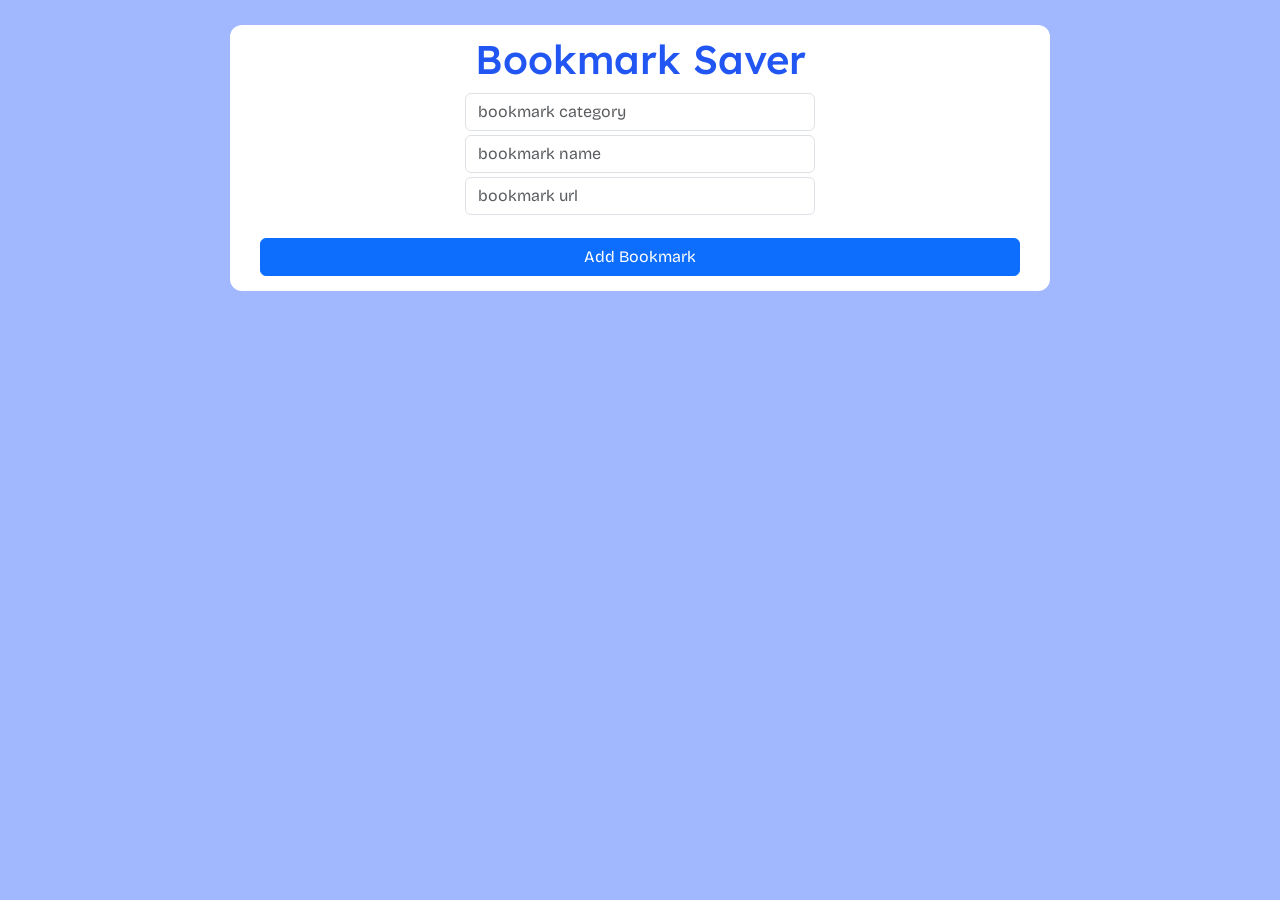
<file: bookmark-saver/index.html>
<!DOCTYPE html>
<html lang="pt-BR">
<head>
    <meta charset="UTF-8">
    <meta name="viewport" content="width=device-width, initial-scale=1.0">
    <link rel="preconnect" href="https://fonts.googleapis.com">
    <link rel="preconnect" href="https://fonts.gstatic.com" crossorigin>
    <link href="https://fonts.googleapis.com/css2?family=Archivo:ital,wght@0,100..900;1,100..900&family=Bricolage+Grotesque:opsz,wght@12..96,200..800&family=DM+Sans:ital,opsz,wght@0,9..40,100..1000;1,9..40,100..1000&family=JetBrains+Mono:ital,wght@0,100..800;1,100..800&family=Lexend:wght@100..900&family=Manrope:wght@200..800&family=Outfit:wght@100..900&family=Space+Grotesk:wght@300..700&family=Tilt+Warp&display=swap" rel="stylesheet">
    <link href="https://cdn.jsdelivr.net/npm/bootstrap@5.3.8/dist/css/bootstrap.min.css" rel="stylesheet" integrity="sha384-sRIl4kxILFvY47J16cr9ZwB07vP4J8+LH7qKQnuqkuIAvNWLzeN8tE5YBujZqJLB" crossorigin="anonymous">
    <link rel="stylesheet" href="styles/style.css">
    <title>Bookmark Saver</title>
</head>
<body>
    <main>
        <h1>Bookmark Saver</h1>

        <section class="input mb-3">
            <input type="text" class="form-control" name="category" id="category" placeholder="bookmark category">
            <input type="text" class="form-control" name="bookmark" id="bookmark" placeholder="bookmark name">
            <input type="url" class="form-control" name="url" id="url" placeholder="bookmark url">
        </section>

        <section class="button">
            <button class="add btn btn-primary">Add Bookmark</button>
        </section>

        <section class="bookmarks">
            <!-- Bookmarks -->
        </section>
    </main>

    <script src="scripts/script.js"></script>
    <script src="https://cdn.jsdelivr.net/npm/bootstrap@5.3.8/dist/js/bootstrap.bundle.min.js" integrity="sha384-FKyoEForCGlyvwx9Hj09JcYn3nv7wiPVlz7YYwJrWVcXK/BmnVDxM+D2scQbITxI" crossorigin="anonymous"></script>
</body>
</html>
</file>
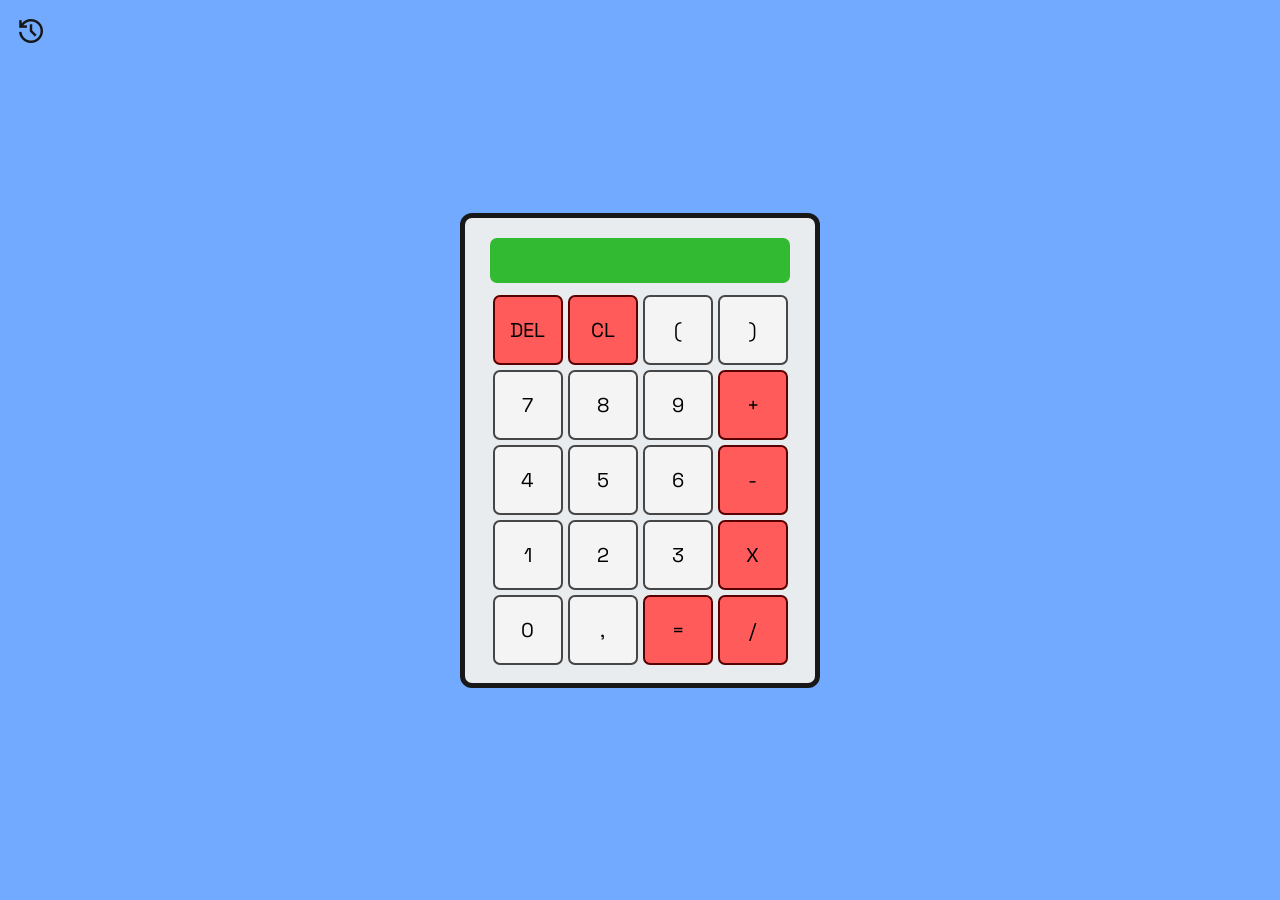
<file: calculadora/index.html>
<!DOCTYPE html>
<html lang="pt-BR">
<head>
    <meta charset="UTF-8">
    <meta name="viewport" content="width=device-width, initial-scale=1.0">
    <link rel="preconnect" href="https://fonts.googleapis.com">
    <link rel="preconnect" href="https://fonts.gstatic.com" crossorigin>
    <link href="https://fonts.googleapis.com/css2?family=Archivo:ital,wght@0,100..900;1,100..900&family=Bricolage+Grotesque:opsz,wght@12..96,200..800&family=DM+Sans:ital,opsz,wght@0,9..40,100..1000;1,9..40,100..1000&family=JetBrains+Mono:ital,wght@0,100..800;1,100..800&family=Lexend:wght@100..900&family=Manrope:wght@200..800&family=Outfit:wght@100..900&family=Space+Grotesk:wght@300..700&family=Tilt+Warp&display=swap" rel="stylesheet">
    <link href="https://fonts.googleapis.com/css2?family=Material+Symbols+Outlined" rel="stylesheet" />
    <link href="https://cdn.jsdelivr.net/npm/bootstrap@5.3.8/dist/css/bootstrap.min.css" rel="stylesheet" integrity="sha384-sRIl4kxILFvY47J16cr9ZwB07vP4J8+LH7qKQnuqkuIAvNWLzeN8tE5YBujZqJLB" crossorigin="anonymous">
    <link rel="stylesheet" href="styles/style.css">
    <title>Calculadora</title>
</head>
<body>
    <main>
        <div class="history">
            <span class="material-symbols-outlined">history</span>

            <div id="calcs" class="hidden">
                <button class="btn btn-link">Clear</button>
                <!-- calcs -->
            </div>
        </div>

        <section>
            <article class="calculadora">
                <section class="btns">
                    <section class="result"><span></span></section>
                    <button onclick="del()" class="btn-special">DEL</button>
                    <button onclick="cl()" class="btn-special">CL</button>
                    <button onclick="addChar('(')">(</button>
                    <button onclick="addChar(')')">)</button>
                    <button onclick="addChar(7)">7</button>
                    <button onclick="addChar(8)">8</button>
                    <button onclick="addChar(9)">9</button>
                    <button onclick="addChar('+')" class="btn-special">+</button>
                    <button onclick="addChar(4)">4</button>
                    <button onclick="addChar(5)">5</button>
                    <button onclick="addChar(6)">6</button>
                    <button onclick="addChar('-')" class="btn-special">-</button>
                    <button onclick="addChar(1)">1</button>
                    <button onclick="addChar(2)">2</button>
                    <button onclick="addChar(3)">3</button>
                    <button onclick="addChar('*')" class="btn-special">X</button>
                    <button onclick="addChar(0)">0</button>
                    <button onclick="addChar('.')">,</button>
                    <button onclick="getResult()" class="btn-special">=</button>
                    <button onclick="addChar('/')" class="btn-special">/</button>
                </section>
            </article>
        </section>
    </main>

    <script src="scripts/script.js"></script>
    <script src="https://cdn.jsdelivr.net/npm/bootstrap@5.3.8/dist/js/bootstrap.bundle.min.js" integrity="sha384-FKyoEForCGlyvwx9Hj09JcYn3nv7wiPVlz7YYwJrWVcXK/BmnVDxM+D2scQbITxI" crossorigin="anonymous"></script>

</body>
</html>
</file>
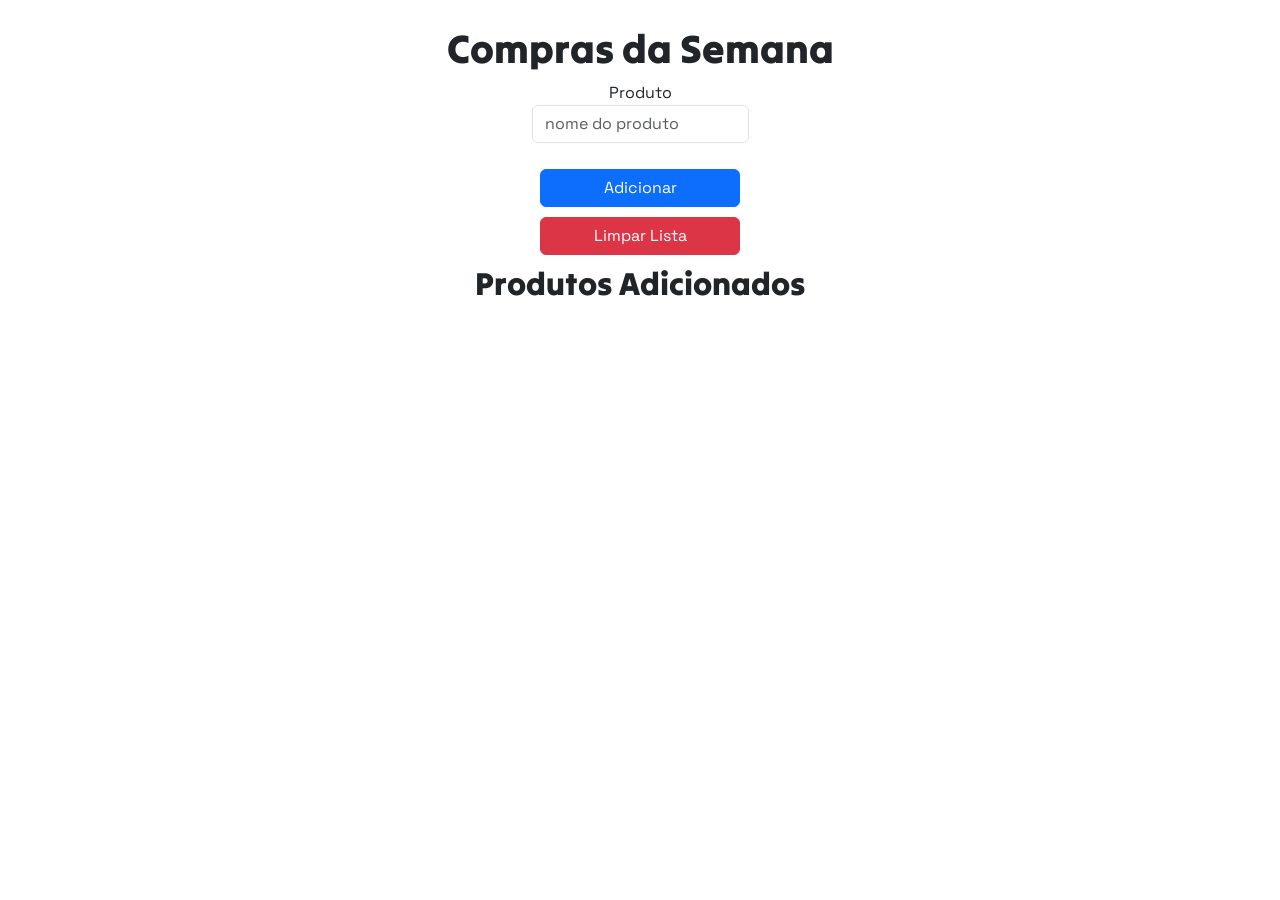
<file: compras-da-semana/index.html>
<!DOCTYPE html>
<html lang="pt-BR">

<head>
    <meta charset="UTF-8">
    <meta name="viewport" content="width=device-width, initial-scale=1.0">
    <link href="https://cdn.jsdelivr.net/npm/bootstrap@5.3.8/dist/css/bootstrap.min.css" rel="stylesheet"
        integrity="sha384-sRIl4kxILFvY47J16cr9ZwB07vP4J8+LH7qKQnuqkuIAvNWLzeN8tE5YBujZqJLB" crossorigin="anonymous">
    <link href="https://fonts.googleapis.com/css2?family=Material+Symbols+Outlined" rel="stylesheet" />
    <link rel="preconnect" href="https://fonts.googleapis.com">
    <link rel="preconnect" href="https://fonts.gstatic.com" crossorigin>
    <link
        href="https://fonts.googleapis.com/css2?family=Archivo:ital,wght@0,100..900;1,100..900&family=Bricolage+Grotesque:opsz,wght@12..96,200..800&family=DM+Sans:ital,opsz,wght@0,9..40,100..1000;1,9..40,100..1000&family=JetBrains+Mono:ital,wght@0,100..800;1,100..800&family=Lexend:wght@100..900&family=Manrope:wght@200..800&family=Outfit:wght@100..900&family=Space+Grotesk:wght@300..700&family=Tilt+Warp&display=swap"
        rel="stylesheet">
    <link rel="stylesheet" href="styles/style.css">
    <title>Compras da Semana</title>
</head>

<body>
    <main>
        <h1>Compras da Semana</h1>

        <section class="data">
            <div class="input mb-3">
                <label for="product">Produto</label>
                <input type="text" class="form-control" name="product" id="product" placeholder="nome do produto">
            </div>

            <div class="btns">
                <button type="button" class="btn btn-primary add">Adicionar</button>
                <button type="button" class="btn btn-danger clear">Limpar Lista</button>
            </div>
        </section>

        <section class="results">
            <h2>Produtos Adicionados</h2>

            <ul class="products">
                <!-- produtos -->
            </ul>
        </section>
    </main>

    <script src="scripts/script.js"></script>
    <script src="https://cdn.jsdelivr.net/npm/bootstrap@5.3.8/dist/js/bootstrap.bundle.min.js"
        integrity="sha384-FKyoEForCGlyvwx9Hj09JcYn3nv7wiPVlz7YYwJrWVcXK/BmnVDxM+D2scQbITxI"
        crossorigin="anonymous"></script>
</body>

</html>
</file>
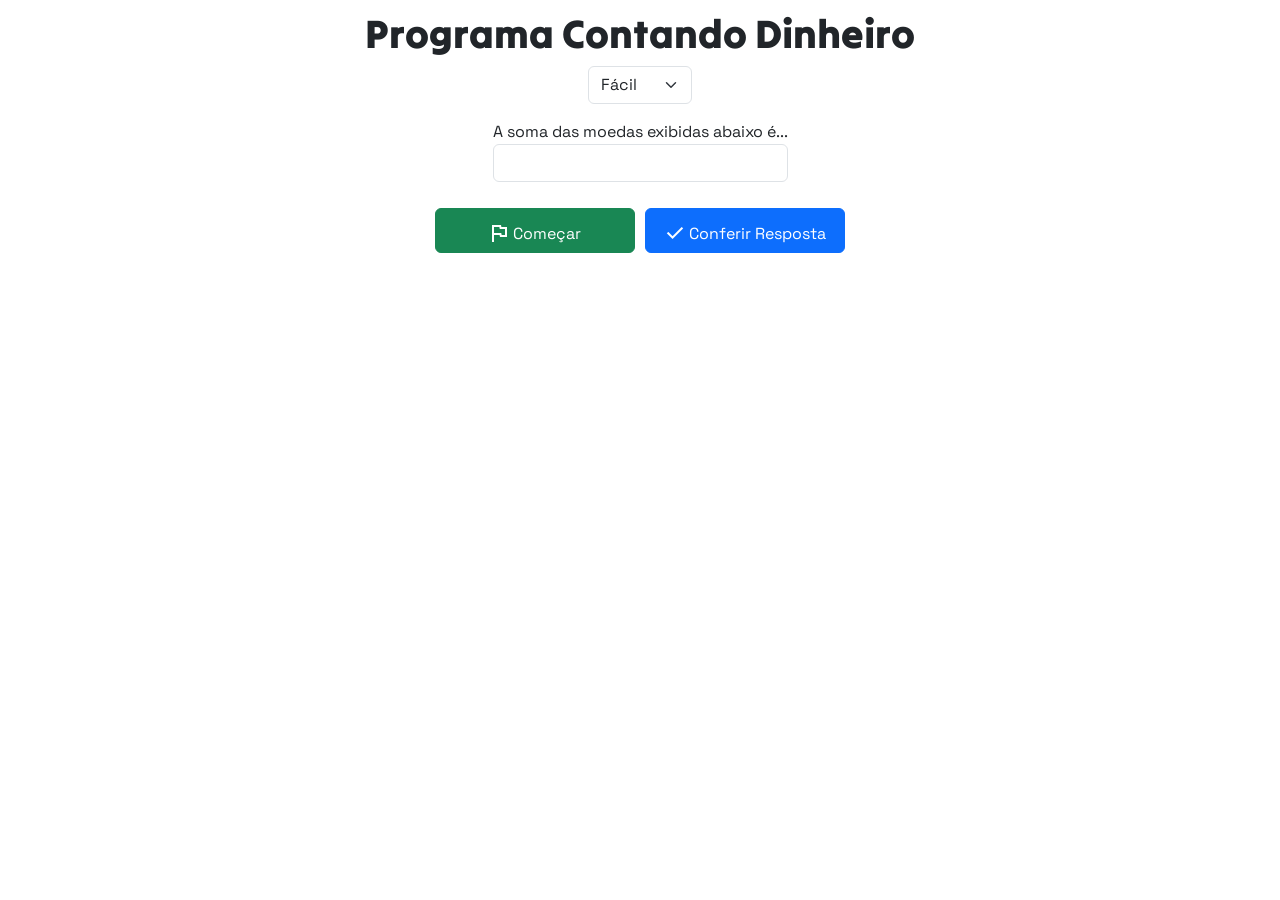
<file: contando-dinheiro/index.html>
<!DOCTYPE html>
<html lang="pt-BR">
<head>
    <meta charset="UTF-8">
    <meta name="viewport" content="width=device-width, initial-scale=1.0">
    <link href="https://cdn.jsdelivr.net/npm/bootstrap@5.3.8/dist/css/bootstrap.min.css" rel="stylesheet" integrity="sha384-sRIl4kxILFvY47J16cr9ZwB07vP4J8+LH7qKQnuqkuIAvNWLzeN8tE5YBujZqJLB" crossorigin="anonymous">
    <link href="https://fonts.googleapis.com/css2?family=Material+Symbols+Outlined" rel="stylesheet" />
    <link rel="preconnect" href="https://fonts.googleapis.com">
    <link rel="preconnect" href="https://fonts.gstatic.com" crossorigin>
    <link href="https://fonts.googleapis.com/css2?family=Archivo:ital,wght@0,100..900;1,100..900&family=Bricolage+Grotesque:opsz,wght@12..96,200..800&family=DM+Sans:ital,opsz,wght@0,9..40,100..1000;1,9..40,100..1000&family=JetBrains+Mono:ital,wght@0,100..800;1,100..800&family=Lexend:wght@100..900&family=Manrope:wght@200..800&family=Outfit:wght@100..900&family=Space+Grotesk:wght@300..700&family=Tilt+Warp&display=swap" rel="stylesheet">
    <link href="https://fonts.googleapis.com/css2?family=Material+Symbols+Outlined" rel="stylesheet"/>
    <link rel="stylesheet" href="styles/style.css">
    <title>Programa Contando Dinheiro</title>
</head>
<body>
    <main>
        <h1>Programa Contando Dinheiro</h1>

        <section class="data">
            <div class="input mb-3">
                <select class="form-select" name="difficulty" id="difficulty">
                    <option value="easy">Fácil</option>
                    <option value="normal">Normal</option>
                    <option value="hard">Difícil</option>

                </select>
            </div>

            <div class="input mb-3">
                <label for="money">A soma das moedas exibidas abaixo é...</label>
                <input type="number" class="form-control" name="money" id="money">
            </div>

            <div class="btns">
                <button type="button" class="btn btn-success start"><span class="material-symbols-outlined">flag</span>Começar</button>
                <button type="button" class="btn btn-primary verify"><span class="material-symbols-outlined">check</span>Conferir Resposta</button>
            </div>
        </section>

        <section class="results">
            <!-- Results -->
        </section>
    </main>

    <script src="scripts/script.js"></script>
    <script src="https://cdn.jsdelivr.net/npm/bootstrap@5.3.8/dist/js/bootstrap.bundle.min.js" integrity="sha384-FKyoEForCGlyvwx9Hj09JcYn3nv7wiPVlz7YYwJrWVcXK/BmnVDxM+D2scQbITxI" crossorigin="anonymous"></script>
</body>
</html>
</file>
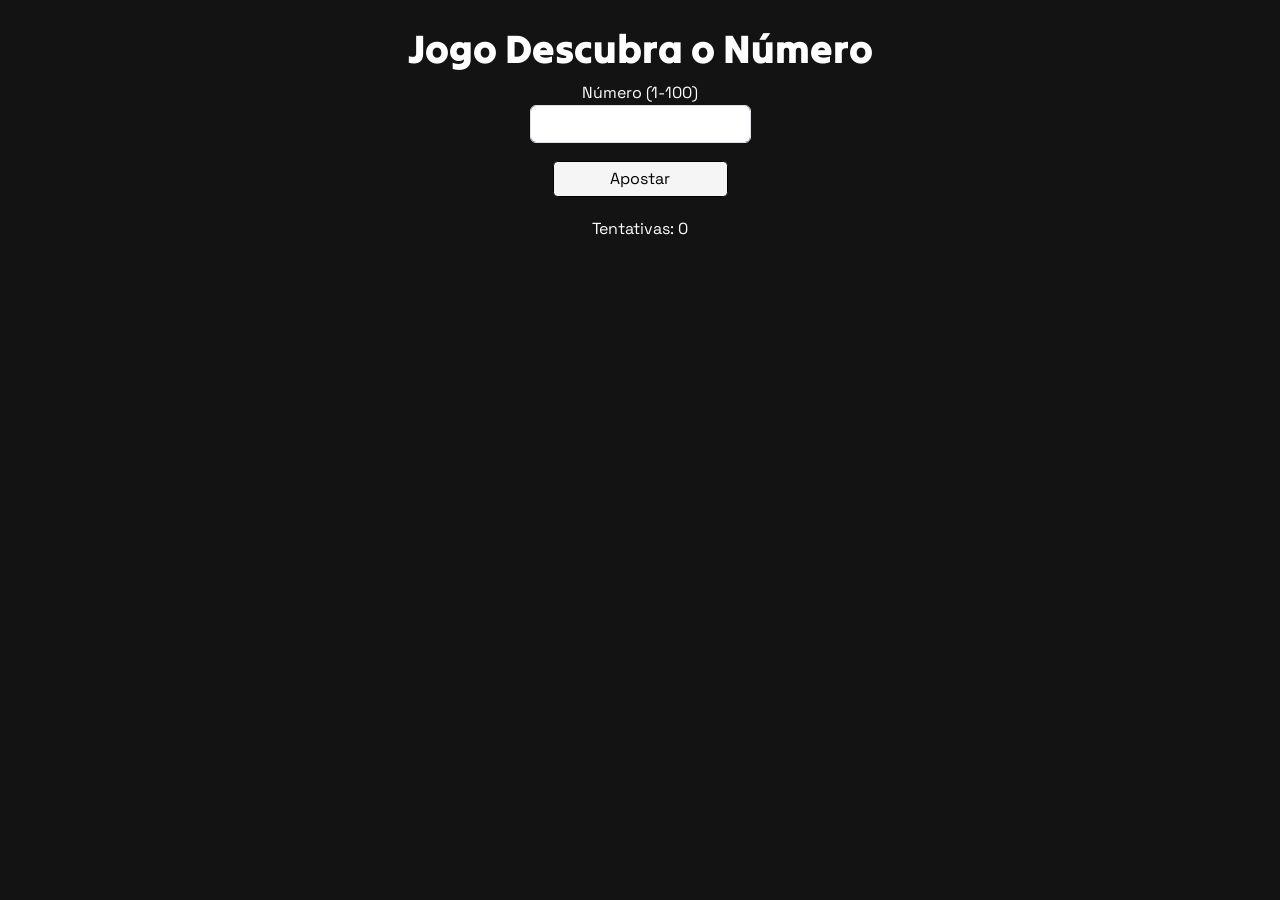
<file: descubra-numero/index.html>
<!DOCTYPE html>
<html lang="pt-BR">
<head>
    <meta charset="UTF-8">
    <meta name="viewport" content="width=device-width, initial-scale=1.0">
    <link rel="preconnect" href="https://fonts.googleapis.com">
    <link rel="preconnect" href="https://fonts.gstatic.com" crossorigin>
    <link href="https://fonts.googleapis.com/css2?family=Archivo:ital,wght@0,100..900;1,100..900&family=Bricolage+Grotesque:opsz,wght@12..96,200..800&family=DM+Sans:ital,opsz,wght@0,9..40,100..1000;1,9..40,100..1000&family=JetBrains+Mono:ital,wght@0,100..800;1,100..800&family=Lexend:wght@100..900&family=Manrope:wght@200..800&family=Outfit:wght@100..900&family=Space+Grotesk:wght@300..700&family=Tilt+Warp&display=swap" rel="stylesheet">
    <link href="https://cdn.jsdelivr.net/npm/bootstrap@5.3.8/dist/css/bootstrap.min.css" rel="stylesheet" integrity="sha384-sRIl4kxILFvY47J16cr9ZwB07vP4J8+LH7qKQnuqkuIAvNWLzeN8tE5YBujZqJLB" crossorigin="anonymous">
    <link rel="stylesheet" href="styles/style.css">
    <title>Jogo Descubra o Número</title>
</head>
<body>
    <main>
        <h1>Jogo Descubra o Número</h1>

        <section class="data">
            <form>
                <div class="mb-3">
                    <label for="number">Número (1-100)</label>
                    <input type="number" class="form-control" name="number" id="number">
                </div>

                <div>
                    <button class="bet">Apostar</button>
                    <button class="reset">Reiniciar</button>
                </div>
            </form>
        </section>

        <section class="results">
            <p class="attempts">Tentativas: 0</p>
        </section>

        <section class="feedback"><span></span></section>
    </main>

    <script src="scripts/script.js"></script>
    <script src="https://cdn.jsdelivr.net/npm/bootstrap@5.3.8/dist/js/bootstrap.bundle.min.js" integrity="sha384-FKyoEForCGlyvwx9Hj09JcYn3nv7wiPVlz7YYwJrWVcXK/BmnVDxM+D2scQbITxI" crossorigin="anonymous"></script>
</body>
</html>
</file>
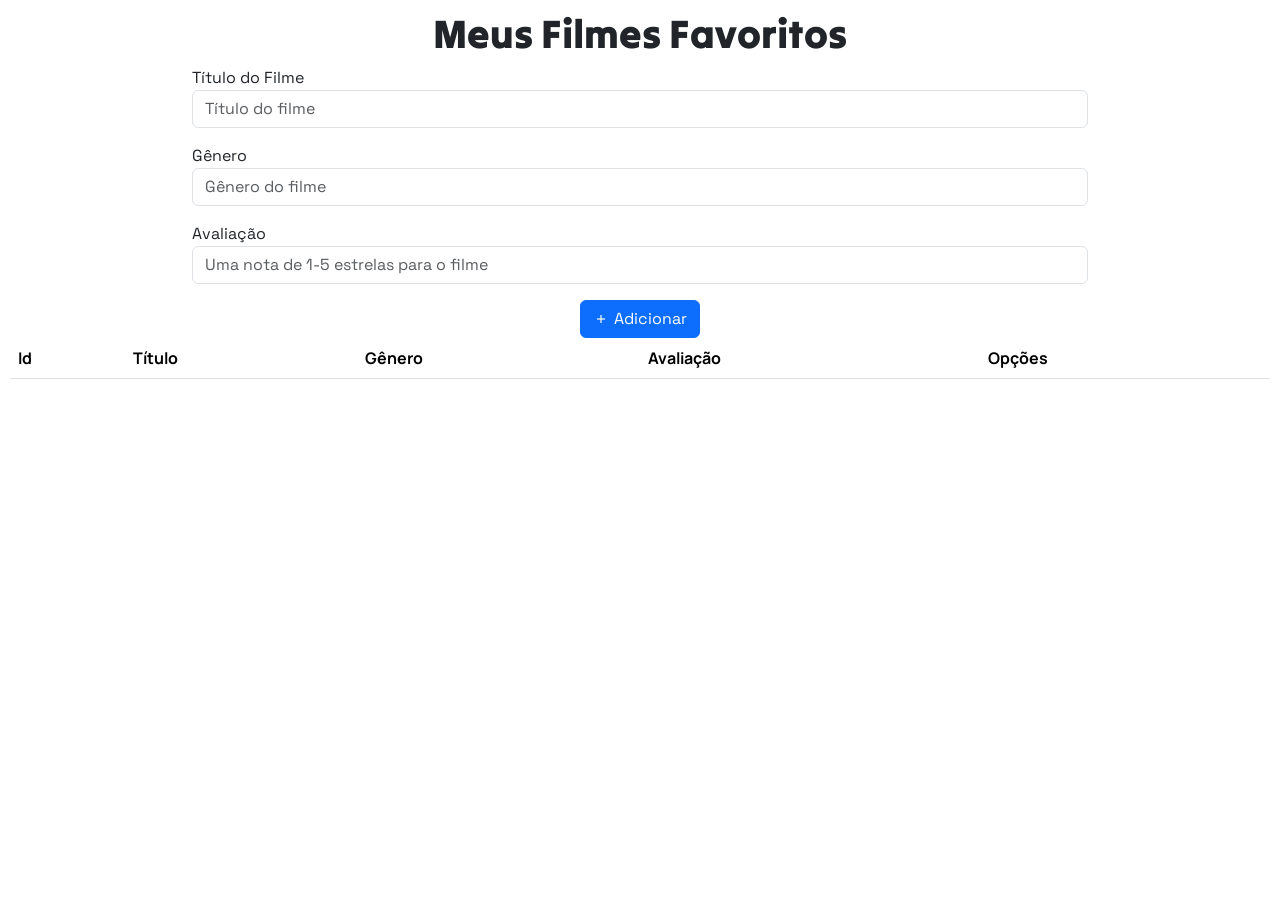
<file: filmes-favoritos/index.html>
<!DOCTYPE html>
<html lang="pt-BR">
<head>
    <meta charset="UTF-8">
    <meta name="viewport" content="width=device-width, initial-scale=1.0">
    <link href="https://cdn.jsdelivr.net/npm/bootstrap@5.3.8/dist/css/bootstrap.min.css" rel="stylesheet" integrity="sha384-sRIl4kxILFvY47J16cr9ZwB07vP4J8+LH7qKQnuqkuIAvNWLzeN8tE5YBujZqJLB" crossorigin="anonymous">
    <link href="https://fonts.googleapis.com/css2?family=Material+Symbols+Outlined" rel="stylesheet" />
    <link rel="preconnect" href="https://fonts.googleapis.com">
    <link rel="preconnect" href="https://fonts.gstatic.com" crossorigin>
    <link href="https://fonts.googleapis.com/css2?family=Archivo:ital,wght@0,100..900;1,100..900&family=Bricolage+Grotesque:opsz,wght@12..96,200..800&family=DM+Sans:ital,opsz,wght@0,9..40,100..1000;1,9..40,100..1000&family=JetBrains+Mono:ital,wght@0,100..800;1,100..800&family=Lexend:wght@100..900&family=Manrope:wght@200..800&family=Outfit:wght@100..900&family=Space+Grotesk:wght@300..700&family=Tilt+Warp&display=swap" rel="stylesheet">
    <link rel="stylesheet" href="styles/style.css">
    <title>Meus Filmes Favoritos</title>
</head>
<body>
    <main>
        <h1>Meus Filmes Favoritos</h1>

        <section class="data">
            <div class="mb-3">
                <label for="title">Título do Filme</label>
                <input type="text" class="form-control" name="title" id="title" placeholder="Título do filme">
            </div>

            <div class="mb-3">
                <label for="gender">Gênero</label>
                <input type="text" class="form-control" name="gender" id="gender" placeholder="Gênero do filme">
            </div>

            <div class="mb-3">
                <label for="grade">Avaliação</label>
                <input type="number" class="form-control" name="grade" id="grade" placeholder="Uma nota de 1-5 estrelas para o filme">
            </div>

            <div>
                <button type="button" class="add btn btn-primary"><span class="material-symbols-outlined reajust">add</span>Adicionar</button>
            </div>
        </section>

        <section class="results">
            <table class="table table-striped">
                <thead>
                    <tr>
                        <th scope="col">Id</th>
                        <th scope="col">Título</th>
                        <th scope="col">Gênero</th>
                        <th scope="col">Avaliação</th>
                        <th scope="col">Opções</th>
                    </tr>
                </thead>
                <tbody class="table-add">
                    <!-- data -->
                </tbody>
            </table>
        </section>
    </main>

    <script src="scripts/script.js"></script>
    <script src="https://cdn.jsdelivr.net/npm/bootstrap@5.3.8/dist/js/bootstrap.bundle.min.js" integrity="sha384-FKyoEForCGlyvwx9Hj09JcYn3nv7wiPVlz7YYwJrWVcXK/BmnVDxM+D2scQbITxI" crossorigin="anonymous"></script>
</body>
</html>
</file>
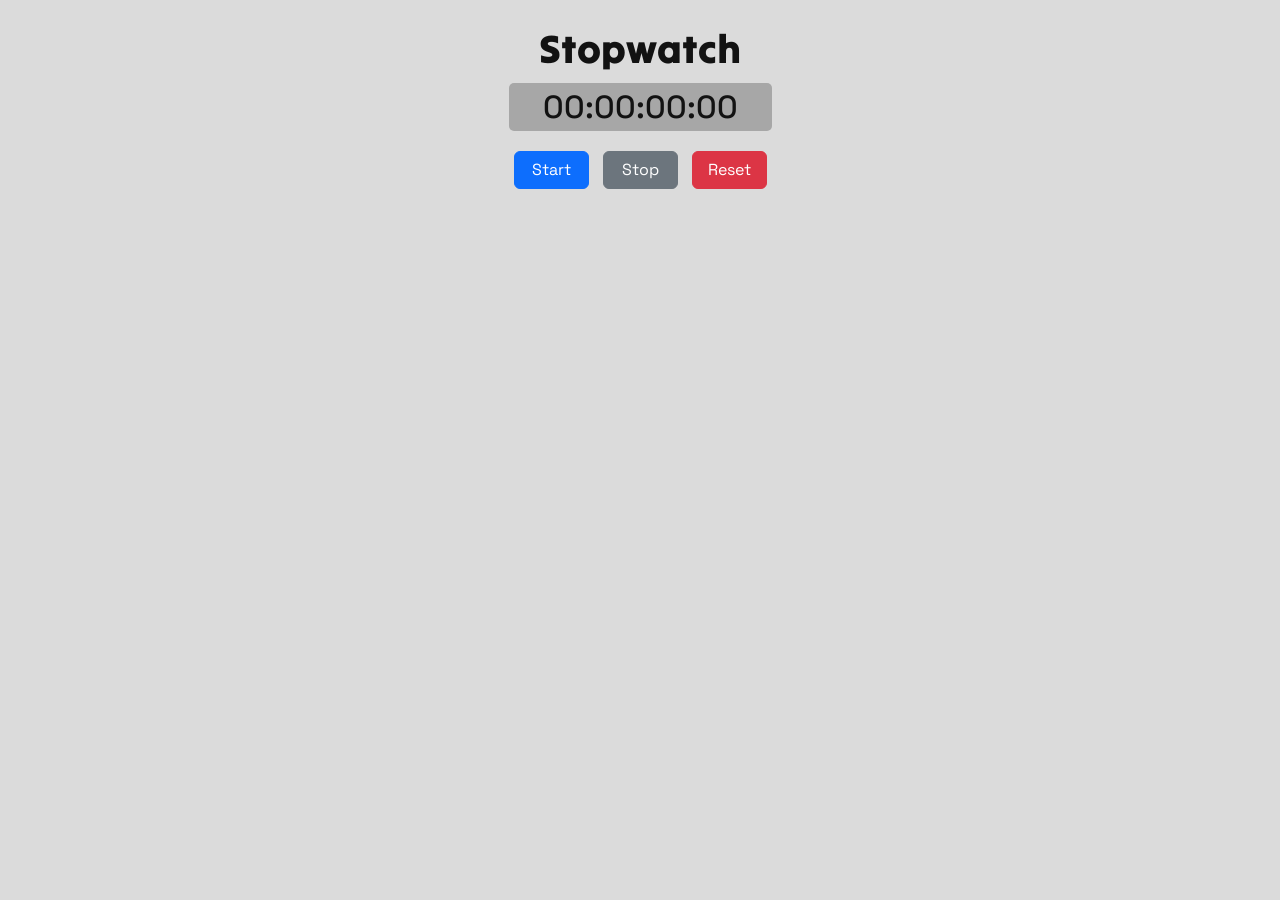
<file: stopwatch/index.html>
<!DOCTYPE html>
<html lang="pt-BR">
<head>
    <meta charset="UTF-8">
    <meta name="viewport" content="width=device-width, initial-scale=1.0">
    <link rel="preconnect" href="https://fonts.googleapis.com">
    <link rel="preconnect" href="https://fonts.gstatic.com" crossorigin>
    <link href="https://fonts.googleapis.com/css2?family=Archivo:ital,wght@0,100..900;1,100..900&family=Bricolage+Grotesque:opsz,wght@12..96,200..800&family=DM+Sans:ital,opsz,wght@0,9..40,100..1000;1,9..40,100..1000&family=JetBrains+Mono:ital,wght@0,100..800;1,100..800&family=Lexend:wght@100..900&family=Manrope:wght@200..800&family=Outfit:wght@100..900&family=Space+Grotesk:wght@300..700&family=Tilt+Warp&display=swap" rel="stylesheet">
    <link href="https://cdn.jsdelivr.net/npm/bootstrap@5.3.8/dist/css/bootstrap.min.css" rel="stylesheet" integrity="sha384-sRIl4kxILFvY47J16cr9ZwB07vP4J8+LH7qKQnuqkuIAvNWLzeN8tE5YBujZqJLB" crossorigin="anonymous">
    <link rel="stylesheet" href="styles/style.css">
    <title>Stopwatch</title>
</head>
<body>
    <main>
        <h1>Stopwatch</h1>

        <section class="stopwatch">
            <h2 class="time">00:00:00:00</h2>
            <button class="start btn btn-primary">Start</button>
            <button class="stop btn btn-secondary">Stop</button>
            <button class="reset btn btn-danger">Reset</button>
        </section>
    </main>

    <script src="scripts/script.js"></script>
    <script src="https://cdn.jsdelivr.net/npm/bootstrap@5.3.8/dist/js/bootstrap.bundle.min.js" integrity="sha384-FKyoEForCGlyvwx9Hj09JcYn3nv7wiPVlz7YYwJrWVcXK/BmnVDxM+D2scQbITxI" crossorigin="anonymous"></script>
</body>
</html>
</file>
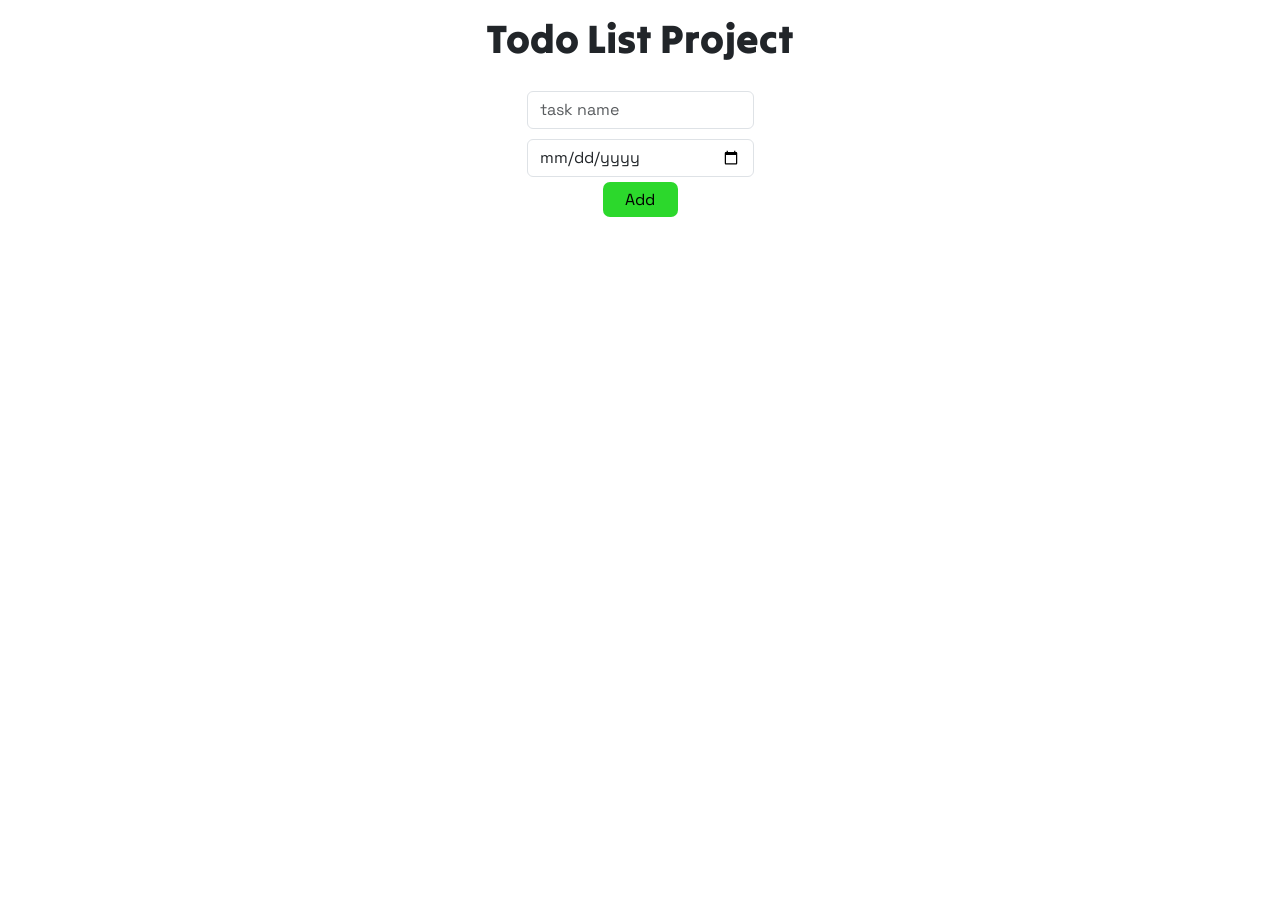
<file: todo-list/index.html>
<!DOCTYPE html>
<html lang="pt-BR">
<head>
    <meta charset="UTF-8">
    <meta name="viewport" content="width=device-width, initial-scale=1.0">
    <link rel="preconnect" href="https://fonts.googleapis.com">
    <link rel="preconnect" href="https://fonts.gstatic.com" crossorigin>
    <link href="https://fonts.googleapis.com/css2?family=Archivo:ital,wght@0,100..900;1,100..900&family=Bricolage+Grotesque:opsz,wght@12..96,200..800&family=DM+Sans:ital,opsz,wght@0,9..40,100..1000;1,9..40,100..1000&family=JetBrains+Mono:ital,wght@0,100..800;1,100..800&family=Lexend:wght@100..900&family=Manrope:wght@200..800&family=Outfit:wght@100..900&family=Space+Grotesk:wght@300..700&family=Tilt+Warp&display=swap" rel="stylesheet">
    <link href="https://cdn.jsdelivr.net/npm/bootstrap@5.3.8/dist/css/bootstrap.min.css" rel="stylesheet" integrity="sha384-sRIl4kxILFvY47J16cr9ZwB07vP4J8+LH7qKQnuqkuIAvNWLzeN8tE5YBujZqJLB" crossorigin="anonymous">
    <link rel="stylesheet" href="styles/style.css">
    <title>Todo List</title>
</head>
<body>
    <main>
        <h1>Todo List Project</h1>

        <section class="data mb-3">
            <input type="text" class="form-control" name="name" id="name" placeholder="task name">
            <input type="date" class="form-control" name="date" id="date">
            <button class="add">Add</button>
        </section>

        <section class="tasks">
            <!-- Tasks -->
        </section>
    </main>
    <script src="scripts/script.js"></script>
    <script src="https://cdn.jsdelivr.net/npm/bootstrap@5.3.8/dist/js/bootstrap.bundle.min.js" integrity="sha384-FKyoEForCGlyvwx9Hj09JcYn3nv7wiPVlz7YYwJrWVcXK/BmnVDxM+D2scQbITxI" crossorigin="anonymous"></script>
</body>
</html>
</file>
<file: bookmark-saver/styles/style.css>
:root {
    --font-bricolage: "Bricolage Grotesque", sans-serif;
    --font-lexend: "Lexend", sans-serif;
}

* {
    font-family: var(--font-bricolage);
    margin: 0;
    padding: 0;
    word-wrap: break-word;
    overflow-wrap: break-word;
}

html, body {
    display: flex;
    justify-content: center;
    align-items: center;
}

body {
    background-color: #a1b8ff;
    display: flex;
    justify-content: center;
}

h1, p, a {
    font-family: var(--font-lexend);
    color: #2256f3;
}

a {
    text-decoration: none;
}


main, .input {
    display: flex;
    flex-direction: column;
    align-items: center;
    background-color: white;
}

main {
    margin-top: 25px;
    width: 400px;
    border-radius: 12px;
    height: fit-content;
    padding: 10px;
}

input {
    margin: 2px;
    width: 350px !important;
}

.button {
    display: flex;
    justify-content: center;
}

.add {
    width: 95%;
}

button {
    margin: 5px;
}

section {
    width: 100%;
}

.bookmarks > article {
    background-color: #b8cafb;
    padding: 15px;
    border-radius: 20px;
    margin: 10px auto;
    width: 100%;
    transition: box-shadow 0.15s ease-in-out;
}

.bookmarks > article:hover {
    box-shadow: 0 0 25px #1944ba38;
}

h2 {
    max-width: 75vw;
}

.bookmarks > article span {
    width: 65%;
}

.bookmarks div {
    background-color: #637ec856;
    display: flex;
    justify-content: space-between;
    align-items: center;
    padding: 5px 10px;
    border-radius: 12px;
    margin: 5px;
}


@media screen and (min-width: 576px) {
    main, h2 {
        width: 80vw;
    }
}


@media screen and (min-width: 768px) {
    main, h2 {
        width: 60vw;
    }
}


@media screen and (min-width: 992px) {
    main, h2 {
        width: 820px;
    }
}
</file>
<file: calculadora/styles/style.css>
:root {
    --font-space: "Space Grotesk", sans-serif;
}

::-webkit-scrollbar {
    display: none;
}

* {
    font-family: var(--font-space);
    font-size: 20px;
}

body {
    background-color: #257cffa5;
}

main > section {
    display: flex;
    justify-content: center;
    align-items: center;
    height: 100vh;
}

.calculadora {
    display: flex;
    align-items: center;
    flex-direction: column;

    background-color: #e9ecef;
    padding: 15px;
    border-radius: 12px;
    border: 5px solid #181818;
    width: 360px;
}

.result {
    background-color: #32bb32;
    border-radius: 7px;
    width: 300px;
    height: 45px;
    display: flex;
    align-items: center;
    justify-content: end;
    padding: 10px;
    margin: 5px 0 10px 0;
    overflow-x: scroll;
}

.btns {
    display: flex;
    width: calc(75px * 4);
    justify-content: center;
    flex-wrap: wrap;
}

button {
    width: 70px;
    height: 70px;
    border-radius: 7px;
    border: 2.5px solid #464646;
    margin: 2.5px;
    background-color: #f4f4f4;
    transition: all 0.1s ease-in-out;
}

button:hover {
    filter: opacity(70%);
}

.btn-special {
    border: 2.5px solid #580000;
    background-color: #ff5b5b;
}

.material-symbols-outlined {
    color: #161616;
    font-size: 32px !important;
    cursor: pointer;
    width: fit-content;
    transition: all 0.15s ease-in-out;
}

.material-symbols-outlined:hover {
    color: #424242;
}

.history {
    margin: 15px;
    position: absolute;
    display: flex;
    flex-direction: column;
}

.interact {
    cursor: pointer;
}

.btn-link {
    width: fit-content;
    height: fit-content;
    margin: 5px;
    padding: 0;
    text-decoration: none;
}
</file>
<file: compras-da-semana/styles/style.css>
:root {
    --font-space: "Space Grotesk", sans-serif;
    --font-tilt: "Tilt Warp", sans-serif;
    --font-manrope: "Manrope", sans-serif;
}

main {
    margin-top: 25px;
}

main, .data, .data div, .results, .btns {
    display: flex;
}

main, .data, .data div {
    font-family: var(--font-space);
    flex-direction: column;
    align-items: center;
}

h1, h2 {
    font-family: var(--font-tilt);
}

p {
    margin: 2.5px;
}

.btns {
    flex-direction: column;
    margin: 5px;
}

.btn {
    margin: 5px;
    width: 200px;
}

.results {
    display: flex;
    flex-direction: column;
    align-items: center;
}
</file>
<file: contando-dinheiro/styles/style.css>
:root {
    --font-space: "Space Grotesk", sans-serif;
    --font-tilt: "Tilt Warp", sans-serif;
}

main {
    margin-top: 25px;
}

main, .data, .data div, .results, .btns {
    display: flex;
}

main, .data, .data div {
    font-family: var(--font-space);
    flex-direction: column;
    align-items: center;
}

h1 {
    font-family: var(--font-tilt);
}

.btns {
    flex-direction: row !important;
    margin: 5px;
}

.btn {
    margin: 5px;
    width: 200px;
}

.results {
    margin: 5px;
    justify-content: center;
    width: 100%;
    flex-wrap: wrap;
}

img {
    width: 75px;
}

.material-symbols-outlined {
    position: relative;
    top: 5.5px;
    right: 2px;
}


@media screen and (min-width: 768px) {
    main {
        margin: 10px auto;
        width: 90vw;
    }

    img {
        width: 100px;
    }
}

@media screen and (min-width: 992px) {
    main {
        width: 875px;
    }

    img {
        width: 125px;
    }
}
</file>
<file: descubra-numero/styles/style.css>
:root {
    --font-manrope: "Manrope", sans-serif;
    --font-tilt: "Tilt Warp", sans-serif;
    --font-space: "Space Grotesk", sans-serif;
}

body {
    background-color: #131313;
    color: white;
}

h1 {
    margin-top: 25px;
    font-family: var(--font-tilt);
}

main, button {
    font-family: var(--font-space);
}

input {
    font-family: var(--font-manrope);
}

main, .data div, .result {
    display: flex;
    flex-direction: column;
    align-items: center;
}

.data div {
    margin-bottom: 10px;
}

.results {
    margin: 5px;
}

.results p {
    margin: 2.5px;
    padding: 0;
}

button {
    background-color: whitesmoke;
    border: 1.5px solid black;
    border-radius: 4.5px;
    padding: 5px 10px;
    transition: all 0.25s ease-in-out;
    width: 175px;
    margin: 2px;
}

button:hover {
    background-color: rgb(58, 58, 58);
    color: whitesmoke;
}

button:active {
    background-color: rgb(134, 134, 134);
}

.reset {
    display: none;
}
</file>
<file: filmes-favoritos/styles/style.css>
:root {
    --font-manrope: "Manrope", sans-serif;
    --font-space: "Space Grotesk", sans-serif;
    --font-tilt: "Tilt Warp", sans-serif;
}

main {
    margin: 10px;
    font-family: var(--font-space);
}

h1 {
    font-family: var(--font-tilt);
}

.add span {
    font-size: 16px;
}

table {
    font-family: var(--font-manrope);
    font-size: 0.8em;
    overflow-wrap: break-word;
    word-wrap: break-word;
}

.table-option {
    display: flex;
    flex-direction: row;
    width: fit-content;
    padding: 2px;
    border-radius: 50%;
    cursor: pointer;
    transition: all 0.25s ease-in-out;
}

.table-option:hover {
    filter: opacity(75%);
}

.table-delete {
    background-color: red;
}

.table-success {
    background-color: green;
}

.reajust {
    position: relative;
    margin-right: 5px;
    top: 3px;
}

@media screen and (min-width: 576px) {
    table {
        font-size: 0.9em;
    }
}

@media screen and (min-width: 768px) {
    table {
        font-size: 1em;
    }

    h1 {
        text-align: center;
    }

    .data {
        display: flex;
        flex-direction: column;
        align-items: center;
    }

    .data input {
        width: 70vw;
    }
}
</file>
<file: stopwatch/styles/style.css>
:root {
    --font-space: "Space Grotesk", sans-serif;
    --font-tilt: "Tilt Warp", sans-serif;
}

* {
    color: #121212;
    margin: 0;
    padding: 0;
    box-sizing: border-box;
}

body, html {
    height: 100vh;
}

body {
    background-color: #dbdbdb;
}

main {
    display: flex;
    flex-direction: column;
    align-items: center;
}

main, button {
    font-family: var(--font-space);
}

h1 {
    font-family: var(--font-tilt);
    margin-bottom: 0;
    margin: 25px 0 10px 0;
}

h2 {
    text-align: center;
    background-color: #a7a7a7;
    padding: 5px;
    border-radius: 5px;
    margin-bottom: 15px;
}

button {
    width: 75px;
    padding: 5px 10px;
    margin: 5px;
}
</file>
<file: todo-list/styles/style.css>
:root {
    --font-space: "Space Grotesk", sans-serif;
    --font-tilt: "Tilt Warp", sans-serif;
}

* {
    margin: 0;
    padding: 0;
    box-sizing: border-box;
    font-family: var(--font-space);
}

main, .data {
    display: flex;
    flex-direction: column;
    align-items: center;
    margin-top: 15px;
}

h1 {
    font-family: var(--font-tilt);
}

input {
    width: 250px;
    margin: 5px;
}

section {
    margin: 5px;
}

.tasks {
    background-color: #171717;
    width: 93.5vw;
    margin: auto;
    display: flex;
    flex-wrap: wrap;
    border-radius: 6px;
}

.tasks article {
    display: flex;
    justify-content: space-between;
    align-items: center;
    flex-basis: 45vw;
    flex-grow: 1;
    flex-basis: 1;
    gap: 25px;
    background-color: #494949;
    color: #ebebeb;
    min-width: 350px;
    width: fit-content;
    padding: 10px;
    margin: 10px;
    border-radius: 7px;
}

button {
    border-radius: 7px;
    border: none;
    width: 75px;
}

.add {
    background-color: #2cd82c;
    height: 35px;
}

.delete {
    background-color: #d00606;
    color: #ececec;
    width: 90px;
    height: 30px;
}
</file>
